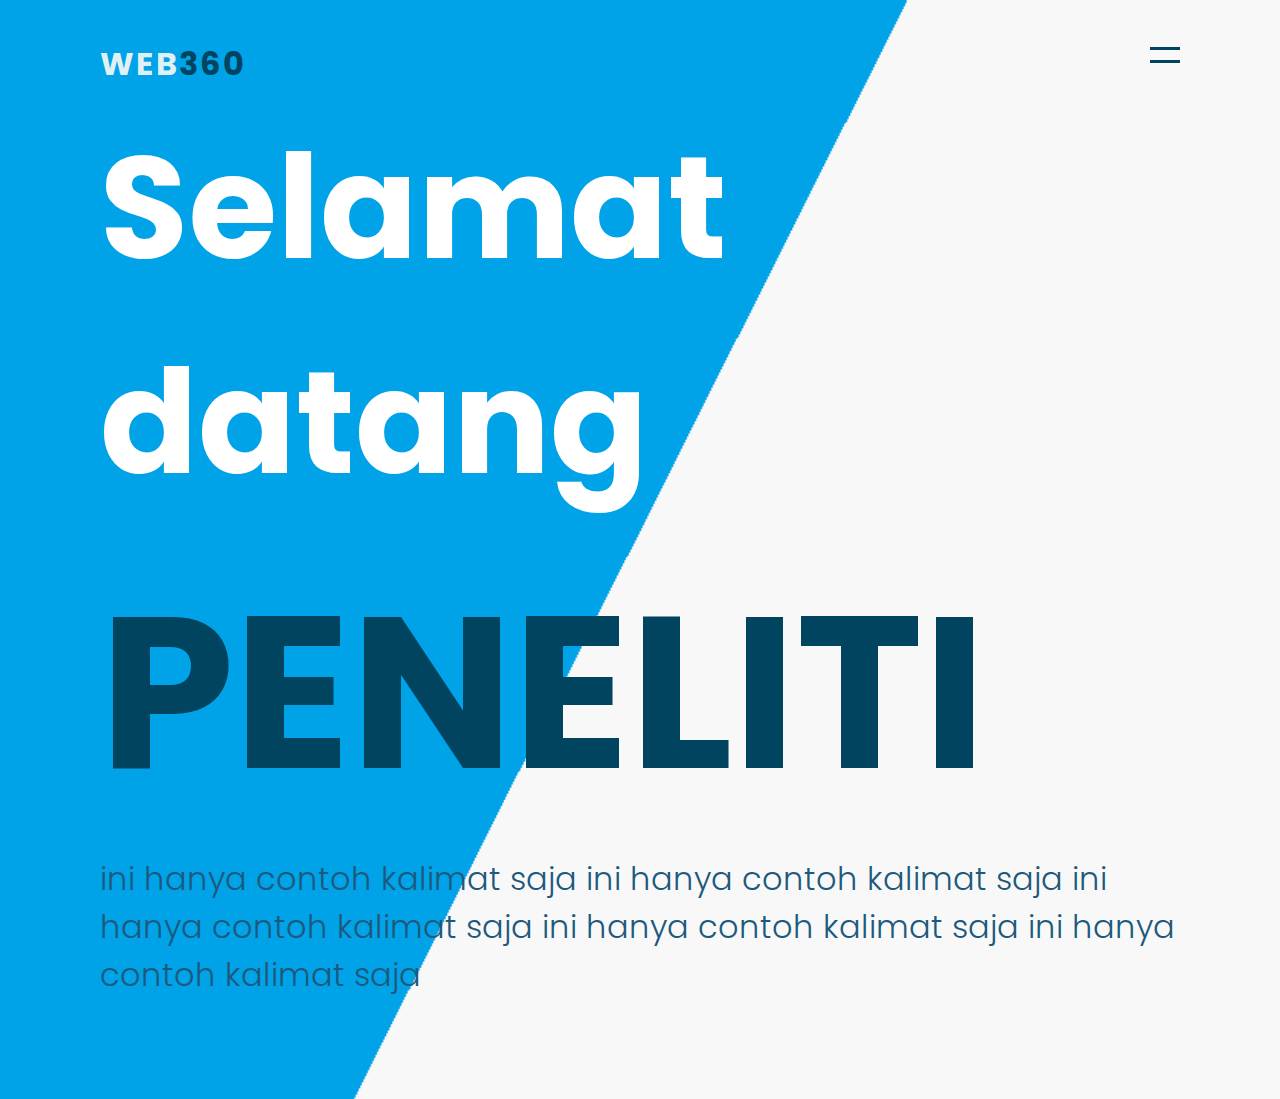
<file: index.html>
<!DOCTYPE html>
<html lang="en">
    <head>
        <meta name="viewport" content="width=device-width, initial-scale=1.0">
        <meta charset="UTF-8">
        <title>web 360</title>
        <link rel="stylesheet" href="style.css">
        <body>
            <section class="banner" id="sec">
                <header>
                    <a href="#" class="logo">web<span>360</span></a>
                    <div id="toggle" onclick="toggle()"></div>
                </header>
                    <div class="content">
                        <h2>Selamat datang <span>peneliti</span></h2>
                        <p>ini hanya contoh kalimat saja
                            ini hanya contoh kalimat saja
                            ini hanya contoh kalimat saja
                            ini hanya contoh kalimat saja
                            ini hanya contoh kalimat saja
                        </p>
                     
                    </div>
            </section>
            <div id="navigation">
                <ul>
                    <li><a href="#"><span>home</span></a></li>
                    <li><a href="./caption_keren.html">research</a></li>
                    <li><a href="./devpage.html">developer</a></li>
                </ul>
            </div>
            <script type="text/javascript">
            function toggle(){
                var sec = document.getElementById('sec');
                var nav = document.getElementById('navigation');
                sec.classList.toggle('active');
                nav.classList.toggle('active');
            }
            </script>
        </body>
    </head>
</html>
</file>
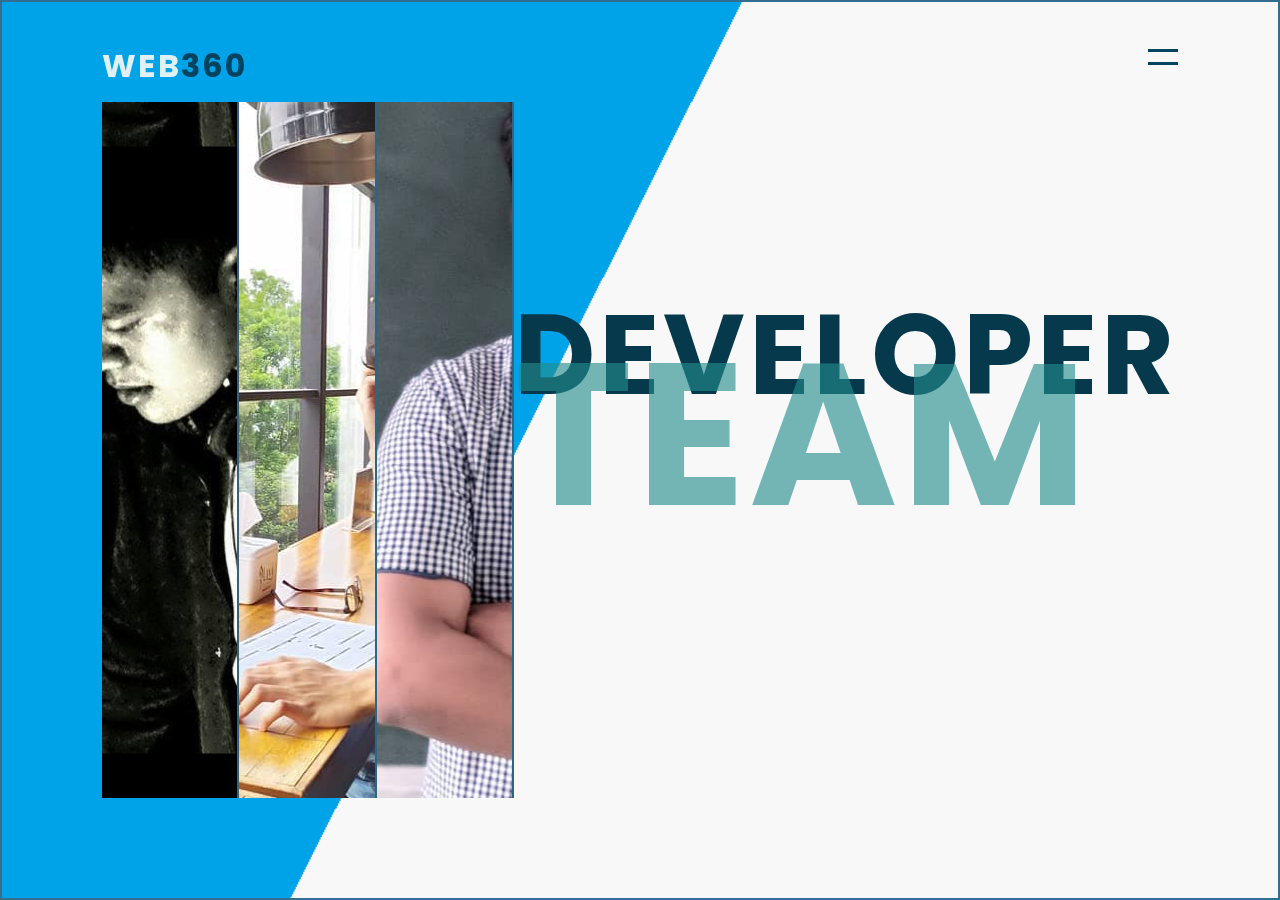
<file: devpage.html>
<!DOCTYPE html>
<html lang="en">
    <head>
        <meta name="viewport" content="width=device-width, initial-scale=1.0">
        <meta charset="UTF-8">
        <title>web 360</title>
        <link rel="stylesheet" href="style3.css">
        <body>
            <section class="banner" id="sec">
                <header>
                    <a href="#" class="logo">web<span>360</span></a>
                    <div id="toggle" onclick="toggle()"></div>
                </header>
                
                <div class="slide">
                    <div class="content">
                        <h2>Fachri Veryawan Mahkota</h2>
                        <h1>The <span>KING</span></h1>
                    </div>
                </div>
                <div class="slide">
                    <div class="content">
                        <h2>Muhammad Argi Nafisa</h2>
                        <h1>The <span>HACKER</span></h1>
                    </div>
                </div>
                <div class="slide">
                    <div class="content">
                        <h2>Albari Berki Pradhana</h2>
                        <h1>The <span>GOAT</span></h1>
                    </div>
                </div>
                <div class="contain">
                    <h1>developer <br> <span>team</span></h1><br>
                </div>
            </section>
            <div id="navigation">
                <ul>
                    <li><a href="./index.html">home</a></li>
                    <li><a href="./caption_keren.html">research</a></li>
                    <li><a href="#"><span>developer</span></a></li>
                </ul>
            </div>
            <script type="text/javascript">
            function toggle(){
                var sec = document.getElementById('sec');
                var nav = document.getElementById('navigation');
                sec.classList.toggle('active');
                nav.classList.toggle('active');
            }
            </script>
        </body>
    </head>
</html>
</file>
<file: style.css>
@import url('https://fonts.googleapis.com/css?family=Poppins:200,300,400,500,600,700,800,900&display=swap');
*
{
    margin: 0;
    padding: 0;
    box-sizing: border-box;
    font-family: 'Poppins', sans-serif;
}
header
{
    position: absolute;
    top: 0;
    left: 0;
    width: 100%;
    display: flex;
    justify-content: space-between;
    padding: 40px 100px;
    z-index: 10000;
    transition: 0.6s;
    
}
header .logo
{
    
    position: relative;
    font-weight: 700;
    color: rgb(225, 241, 243);
    text-decoration: none;
    font-size: 2em;
    text-transform: uppercase;
    letter-spacing: 2px;
    transition: 0.6s;
}
header .logo span
{
    position: relative;
    font-weight: 700;
    color: #00445f;
    text-decoration: none;
    font-size: 1em;
    text-transform: lowercase;
    letter-spacing: 2px;
    transition: 0.6s;
}
header #toggle
{
    position: relative;
    width: 30px;
    height: 30px;
    cursor: pointer;
}
header #toggle:before
{
    content: '';
    position: absolute;
    top: 7px;
    width: 100%;
    height: 3px;
    background: #00445f;
}
header #toggle:after
{
    content: '';
    position: absolute;
    bottom: 7px;
    width: 100%;
    height: 3px;
    background: #00445f;
}
.banner.active header #toggle:before
{
    top: 50%;
    left: 50%;
    transform: translate(-50%, -50%) rotate(45deg);
}
.banner.active header #toggle:after
{
    top: 50%;
    left: 50%;
    transform: translate(-50%, -50%) rotate(-45deg);
}
.banner
{
    position: relative;
    width: 100%;
    min-height: 100vh;
    padding: 100px;
    background: url(back1.png);
    background-size: cover;
    display: flex;
    align-items: center;
    transition: 0.5s;
    z-index: 2;
}
.banner.active{
    transform: translateX(-400px);
}
#navigation
{
    position: fixed;
    top: 0;
    right: -200px;
    width: 400px;
    height: 100vh;
    background: #1995dd;
    z-index: 1;
    display: grid;
    place-items: center;
    transition: 0.5s;
}
#navigation.active
{
    right: 0;
}
#navigation ul
{
    position: relative;
    display: flex;
    flex-direction: column;
}
#navigation ul li
{
    list-style: none;
}
#navigation ul li a
{
    color: #fff;
    text-decoration: none;
    display: inline-block;
    font-size: 2em;
    font-weight: 600;
    text-transform: uppercase;
}
#navigation ul li a span
{
    color: #00445f;
    text-decoration: none;
    display: inline-block;
    font-size: 1em;
    font-weight: 600;
    text-transform: uppercase;
}
.content
{
    max-width: 1200px;
}
.content h2
{
    color: rgb(255, 255, 255);
    font-size: 9em;
}
.content h2 span
{
    color: #00445f;
    font-size: 1.5em;
    text-transform: uppercase;
}
.content p
{
    font-size: 2em;
    color: rgb(29, 89, 124);
    font-weight: 300;
}
.content a
{
    position: relative;
    display: inline-block;
    margin-top: 20px;
    background: #e74225;
    color: #000;
    padding: 10px 30px;
    text-decoration: none;
    font-size: 1.2em;
    font-weight: 500;
}

@media (max-width: 767px)
{
    header{
        padding: 20px 50px;
    }
    .banner{
        padding: 100px 50px 150px;
    }
    .banner h2
    {
        font-size: 1.8em;
    }
    .banner .content p, .banner .content a
    {
        font-size: 1em;
    }
    .banner.active
    {
        transform : translateX(-250px);
    }
    #navigation
    {
        width: 250px;
    }
    #navigation ul li a
    {
        font-size: 1.5em;
        margin: 5px 0;
    }

}
</file>
<file: style3.css>
@import url('https://fonts.googleapis.com/css?family=Poppins:200,300,400,500,600,700,800,900&display=swap');
*
{
    margin: 0;
    padding: 0;
    box-sizing: border-box;
    font-family: 'Poppins', sans-serif;
}
header
{
    position: absolute;
    top: 0;
    left: 0;
    width: 100%;
    display: flex;
    justify-content: space-between;
    padding: 40px 100px;
    z-index: 10000;
    transition: 0.6s;
}
header .logo
{
    position: relative;
    font-weight: 700;
    color: rgb(225, 241, 243);
    text-decoration: none;
    font-size: 2em;
    text-transform: uppercase;
    letter-spacing: 2px;
    transition: 0.6s;
}
header .logo span
{
    position: relative;
    font-weight: 700;
    color: #00445f;
    text-decoration: none;
    font-size: 1em;
    text-transform: lowercase;
    letter-spacing: 2px;
    transition: 0.6s;
}
header #toggle
{
    position: relative;
    width: 30px;
    height: 30px;
    cursor: pointer;
}
header #toggle:before
{
    content: '';
    position: absolute;
    top: 7px;
    width: 100%;
    height: 3px;
    background: #00445f;
}
header #toggle:after
{
    content: '';
    position: absolute;
    bottom: 7px;
    width: 100%;
    height: 3px;
    background: #00445f;
}
.banner.active header #toggle:before
{
    top: 50%;
    left: 50%;
    transform: translate(-50%, -50%) rotate(45deg);
}
.banner.active header #toggle:after
{
    top: 50%;
    left: 50%;
    transform: translate(-50%, -50%) rotate(-45deg);
}
.banner
{
    position: relative;
    width: 100%;
    min-height: 100vh;
    padding: 100px;
    background: url(back1.png);
    background-size: cover;
    display: flex;
    align-items: center;
    transition: 0.5s;
    z-index: 2;
}
.banner.active{
    transform: translateX(-400px);
}
#navigation
{
    position: fixed;
    top: 0;
    right: -200px;
    width: 400px;
    height: 100vh;
    background: #1995dd;
    z-index: 1;
    display: grid;
    place-items: center;
    transition: 0.5s;
}
#navigation.active
{
    right: 0;
}
#navigation ul
{
    position: relative;
    display: flex;
    flex-direction: column;
}
#navigation ul li
{
    list-style: none;
}
#navigation ul li a
{
    color: #fff;
    text-decoration: none;
    display: inline-block;
    font-size: 2em;
    font-weight: 600;
    text-transform: uppercase;
}
#navigation ul li a span
{
    color: #00445f;
    text-decoration: none;
    display: inline-block;
    font-size: 1em;
    font-weight: 600;
    text-transform: uppercase;
}

@media (max-width: 767px)
{
    header{
        padding: 20px 50px;
    }
    .banner{
        padding: 100px 50px 150px;
    }
    .banner h2
    {
        font-size: 1.8em;
    }
    .banner .content p, .banner .content a
    {
        font-size: 1em;
    }
    .banner.active
    {
        transform : translateX(-250px);
    }
    #navigation
    {
        width: 250px;
    }
    #navigation ul li a
    {
        font-size: 1.5em;
        margin: 5px 0;
    }

}
section{
    position: absolute;
    width: 100%;
    height: 100vh;
    display: flex;
    border: 2px solid rgb(49, 110, 145);
}
section .slide
{
    position: relative;
    background: rgb(103, 157, 182);
    height: 100%;
    flex: 1;
    border-right: 2px solid rgb(48, 100, 129);
    overflow: hidden;
    transition: 0.5s ease-in-out;
}
section .slide:last-child
{
    border-right: none;
}
section .slide:hover
{
    flex-grow: 3;
}
section .slide:nth-child(2)
{
    background: url(fcrwn.jpg);
    background-position: center center;
}
section .slide:nth-child(3)
{
    background: url(argi.jpg);
    background-position: center center;
}
section .slide:nth-child(4)
{
    background: url(albari.jpg);
    background-position: center center;
}
section .slide .content
{
    position: absolute;
    bottom: 0;
    margin: 40px;
    padding: 30px;
    background: rgba(152, 210, 228, 0.829);
    color: #fff;
    visibility: hidden;
    opacity: 0;
    transition: 0s;
    transform: translateY(100px);
}
section .slide .content h2
{
    color: rgb(255, 255, 255);
    font-size: 2em;
}
section .slide .content h1
{
    color: rgb(42, 96, 110);
}
section .slide .content h1 span
{
    color: rgb(7, 57, 77);
    font-size: 4em;
}
section .slide:hover .content
{
    visibility: visible;
    opacity: 1;
    transition: 0.5s;
    transition-delay: 0.3s;
    transform: translateY(0);
}
section .contain
{
    letter-spacing: 4px;
    line-height: 500%;
}
section .contain h1
{
    color: rgb(7, 57, 77);
    font-size: 7em;
    text-transform: uppercase;
}
section .contain h1 span
{
    color: rgba(35, 141, 141, 0.623);
    font-size: 1.8em;
    text-transform: uppercase;
}
</file>
